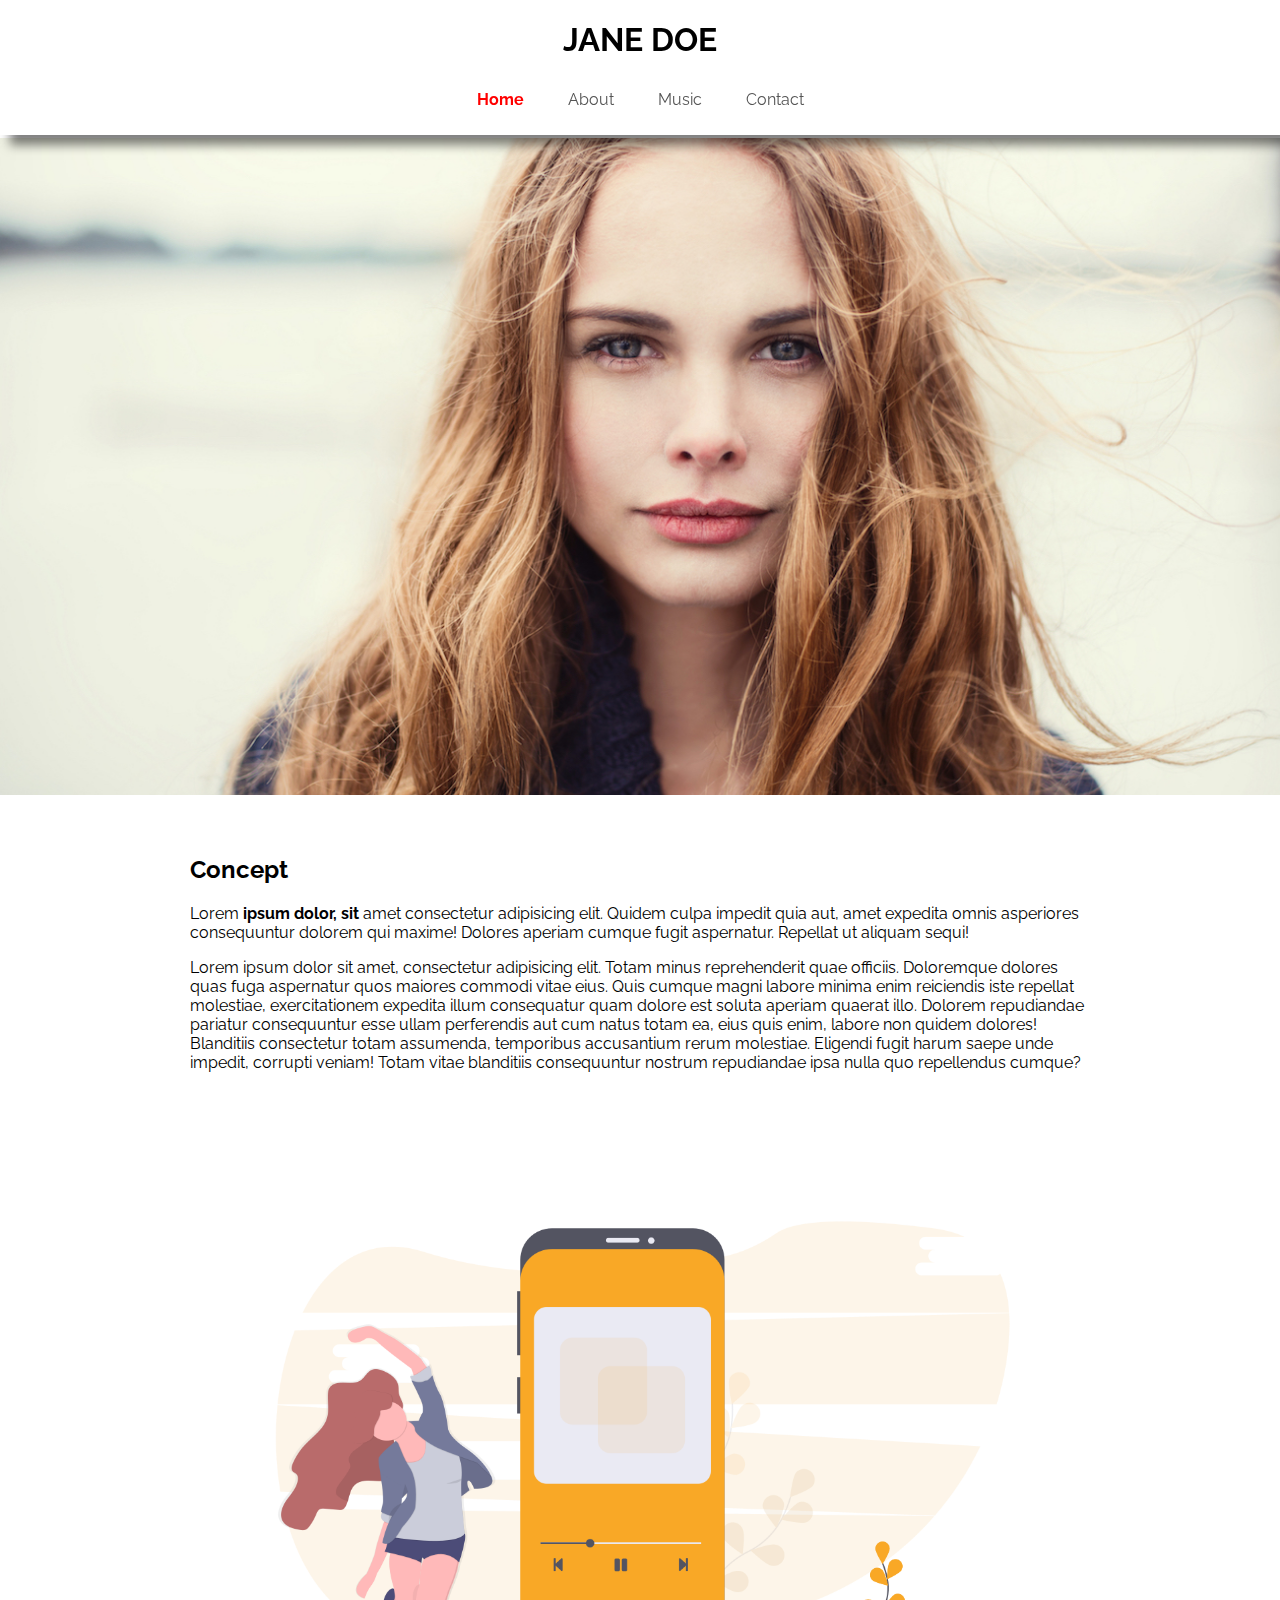
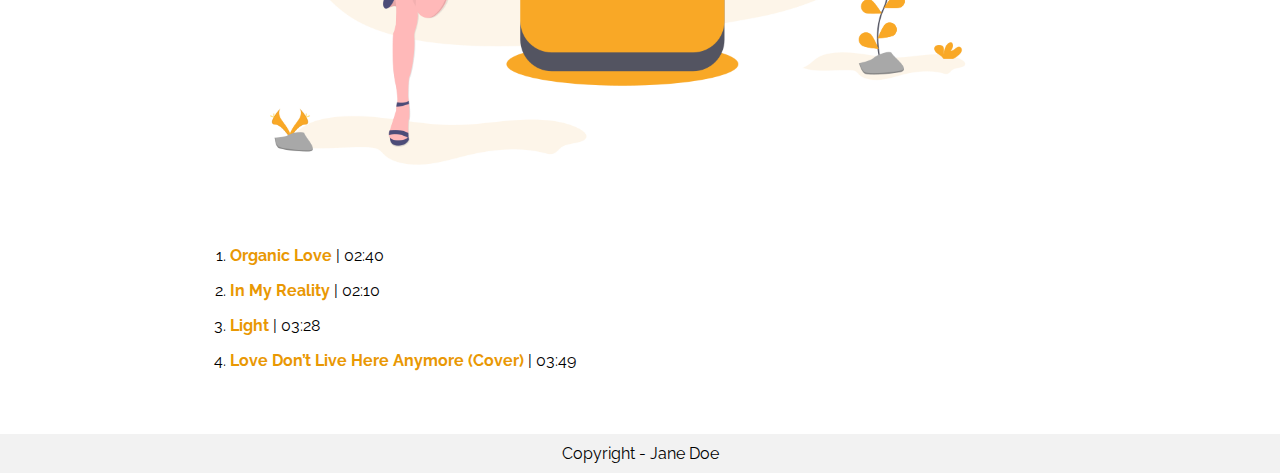
<file: index.html>
<!DOCTYPE html>
<html lang="pt-br">
<head>
    <meta charset="UTF-8">
    <meta name="viewport" content="width=device-width, initial-scale=1.0">
    <title>Jane Doe</title>
    <link rel="stylesheet" href="css/style.css">
</head>
<body>
    <header>
        <h1>Jane Doe</h1>
        <nav>
            <ul>
                <li><a class="active"href="index.html">Home</a></li>
                <li><a href="about.html">About</a></li>
                <li><a href="music.html">Music</a></li>
                <li><a href="contact.html">Contact</a></li>
            </ul>
        </nav>
    </header>
    <main >
        <section class="banner"></section>
        <section class="concept">
            <h2>Concept</h2>
            <p lang="la">Lorem <strong>ipsum dolor, sit</strong> amet consectetur adipisicing elit. Quidem culpa impedit quia aut, amet expedita omnis asperiores consequuntur dolorem qui maxime! Dolores aperiam cumque fugit aspernatur. Repellat ut aliquam sequi!</p>
            <p lang="la">Lorem ipsum dolor sit amet, consectetur adipisicing elit. Totam minus reprehenderit quae officiis. Doloremque dolores quas fuga aspernatur quos maiores commodi vitae eius. Quis cumque magni labore minima enim reiciendis iste repellat molestiae, exercitationem expedita illum consequatur quam dolore est soluta aperiam quaerat illo. Dolorem repudiandae pariatur consequuntur esse ullam perferendis aut cum natus totam ea, eius quis enim, labore non quidem dolores! Blanditiis consectetur totam assumenda, temporibus accusantium rerum molestiae. Eligendi fugit harum saepe unde impedit, corrupti veniam! Totam vitae blanditiis consequuntur nostrum repudiandae ipsa nulla quo repellendus cumque?</p>
        </section>
        <section class="songs" class="duas-colunas">
            <div>
                <img src="img/ilustra.png" alt="Ilustra songs">
            </div>
            <div>
                <ol>
                    <li><strong>Organic Love</strong> | 02:40</li>
                    <li><strong>In My Reality</strong> | 02:10</li>
                    <li><strong>Light</strong> | 03:28</li>
                    <li><strong>Love Don’t Live Here Anymore (Cover)</strong> | 03:49</li>
                </ol>
            </div>
        </section>
        <!-- <img src="img/jane.jpg" alt="Foto da Jane" title="descrição no hover"> Normalmente Hendy não usa imagem no HTML pois é difícil regular tamanho-->
        <!-- alt serve só se der erro, title serve pra quando você coloca o mouse em cima -->
    </main>
    <footer> 
        <p>Copyright - Jane Doe</p>
    </footer>
</body>
</html>
</file>
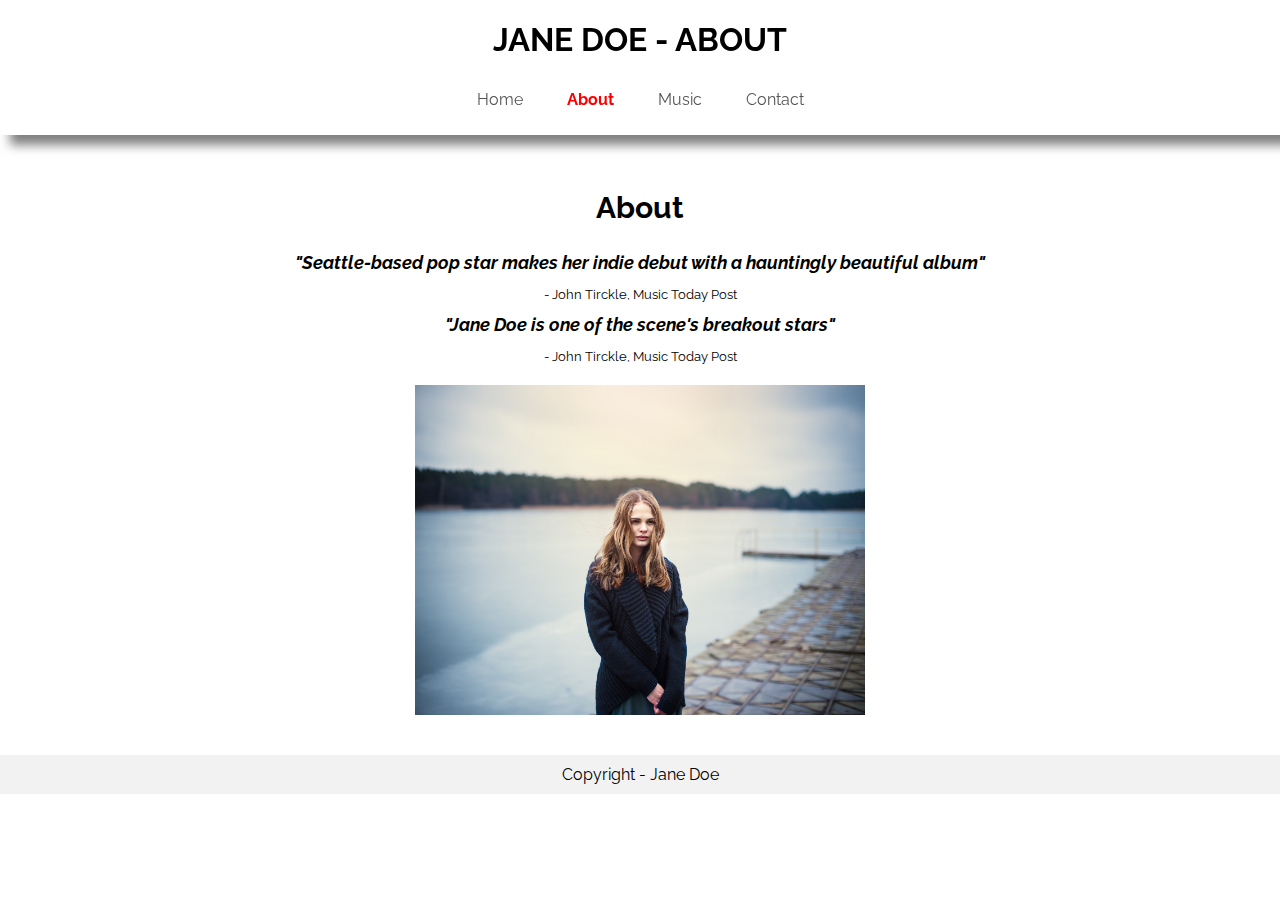
<file: about.html>
<!DOCTYPE html>
<html lang="pt-br">
<head>
    <meta charset="UTF-8">
    <meta name="viewport" content="width=device-width, initial-scale=1.0">
    <title>Jane Doe</title>
    <link rel="stylesheet" href="css/style.css">
</head>
<body>
    <header>
        <h1>Jane Doe - About</h1>
        <nav>
            <ul>
                <li><a href="index.html">Home</a></li>
                <li><a class="active" href="about.html">About</a></li>
                <li><a href="music.html">Music</a></li>
                <li><a href="contact.html">Contact</a></li>
            </ul>
        </nav>
    </header>
    <main class="about">
        <h2>About</h2>
        <p>
            <cite>"Seattle-based pop star makes her indie debut with a hauntingly beautiful album"</cite><br>
                 - John Tirckle, Music Today Post<br>
            <cite>"Jane Doe is one of the scene's breakout stars"</cite><br>
            - John Tirckle, Music Today Post<br>
        </p>
        <img class="about-img" src = "img/jane2.jpg" alt="Imagem 2">
    </main>
    <footer> 
        <p>Copyright - Jane Doe</p>
    </footer>
</body>
</html>
</file>
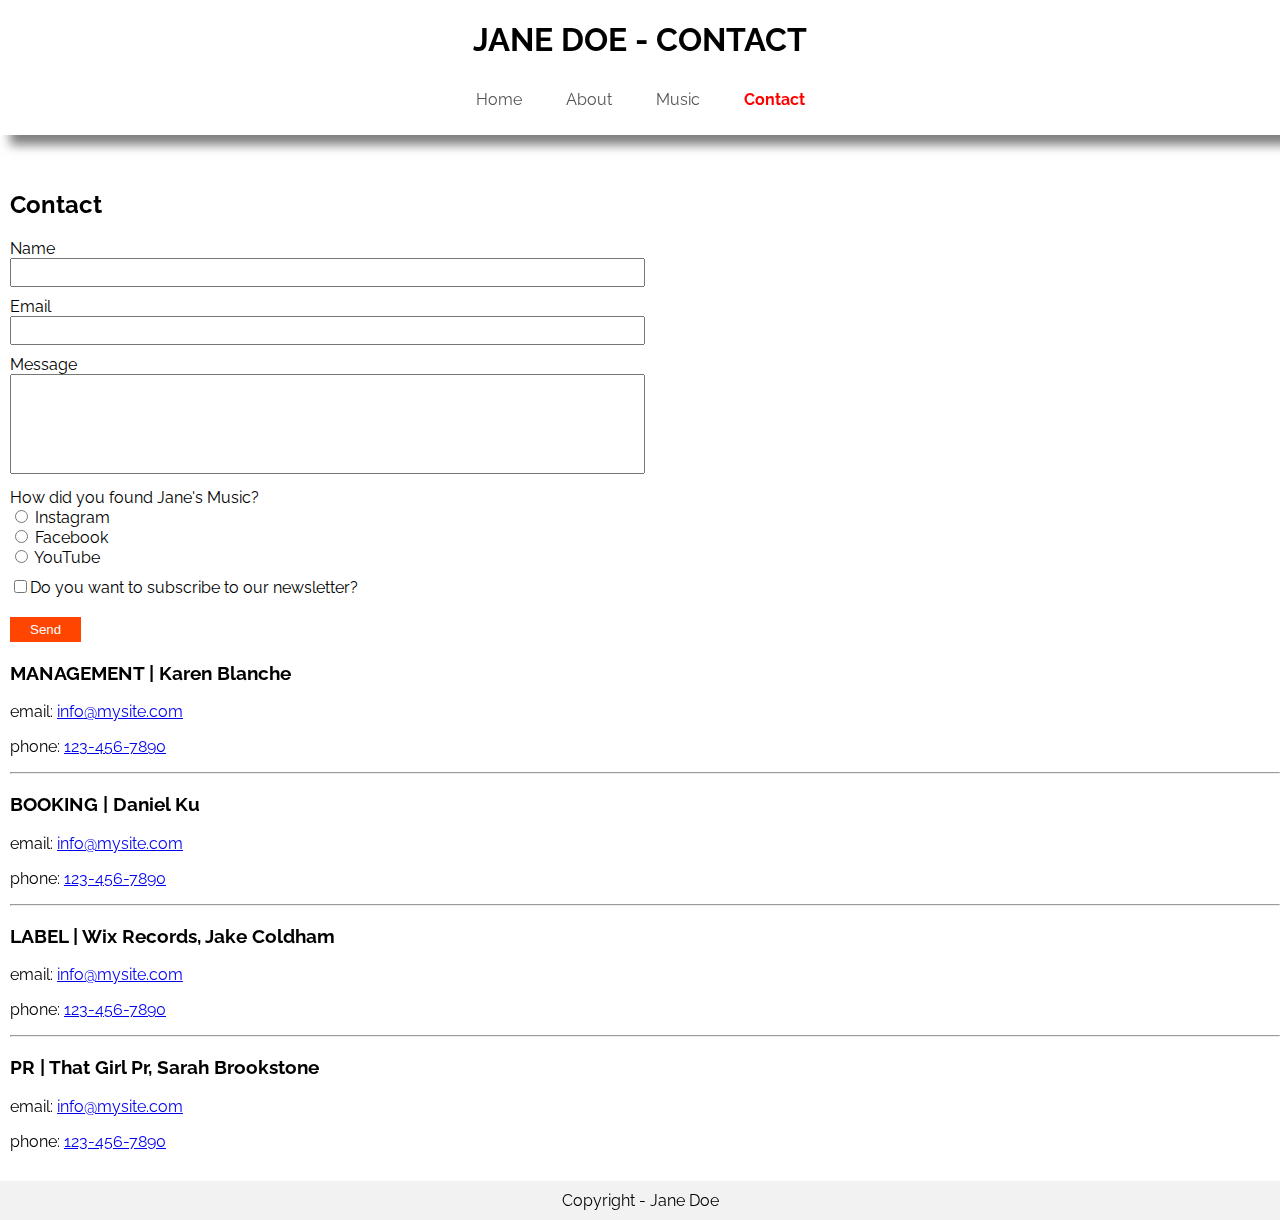
<file: contact.html>
<!DOCTYPE html>
<html lang="pt-br">
<head>
    <meta charset="UTF-8">
    <meta name="viewport" content="width=device-width, initial-scale=1.0">
    <title>Jane Doe</title>
    <link rel="stylesheet" href="css/style.css">
</head>
<body>
    <header>
        <h1>Jane Doe - Contact</h1>
        <nav>
            <ul>
                <li><a href="index.html">Home</a></li>
                <li><a href="about.html">About</a></li>
                <li><a href="music.html">Music</a></li>
                <li><a class="active" href="contact.html">Contact</a></li>
            </ul>
        </nav>
    </header>
    <main class="contact">
        <h2>Contact</h2>
        <section class="duas-colunas">
            <div>
                <form>
                    <div class="form-group">
                        <label for="nome">Name</label><br>
                        <input type="text" id="nome" name="nome">
                    </div>
                    <div class="form-group">
                        <label for="email">Email</label><br>
                        <input type="text" name="email" id="email">
                    </div>
                    <div class="form-group">
                        <label for="message">Message</label><br>
                        <textarea name="message" id="message"></textarea>
                    </div>
                    <div class="form-group">
                        <label for="marketing">How did you found Jane's Music?</label>
                        <div>
                            <input type="radio" name="marketing" id="instagram" value="Instagram">
                            <label for="instagram">Instagram</label>
                        </div>
                        <div>
                            <input type="radio" name="marketing" id="facebook" value="facebook">
                            <label for="facebook">Facebook</label>
                        </div>
                        <div>
                            <input type="radio" name="marketing" id="youtube" value="youtube">
                            <label for="youtube">YouTube</label>
                        </div>
                    </div>
                    <div>
                        <input type="checkbox" id="news"><label for="news">Do you want to subscribe to our newsletter?</label>
                    </div>
                    <div class="botao">
                        <button type="submit">Send</button>
                    </div>
                </form>
            </div>
            <div class="mapa">
                <iframe src="https://www.google.com/maps/embed?pb=!1m18!1m12!1m3!1d3656.0479761312104!2d-46.677530585021415!3d-23.602612284662385!2m3!1f0!2f0!3f0!3m2!1i1024!2i768!4f13.1!3m3!1m2!1s0x94ce50ab7feb4519%3A0x739f0ddb0439cf94!2sDigital%20House%20S%C3%A3o%20Paulo!5e0!3m2!1spt-BR!2sbr!4v1583347934407!5m2!1spt-BR!2sbr" frameborder="0" style="border:0;" allowfullscreen=""></iframe>
            </div>
        </section>
        <section class="ultima-sessao">
            <h3>MANAGEMENT | Karen Blanche</h3>
            <p>email: <a href="mailto:info@mysite.com">info@mysite.com</a></p>
            <p>phone: <a href= "tel:123-456-7890">123-456-7890</a></p>
            <hr>
            <h3>BOOKING | Daniel Ku</h3>
            <p>email: <a href="mailto:info@mysite.com">info@mysite.com</a></p>
            <p>phone: <a href= "tel:123-456-7890">123-456-7890</a></p>
            <hr>
            <h3>LABEL | Wix Records, Jake Coldham</h3>
            <p>email: <a href="mailto:info@mysite.com">info@mysite.com</a></p>
            <p>phone: <a href= "tel:123-456-7890">123-456-7890</a></p>
            <hr>
            <h3>PR | That Girl Pr, Sarah Brookstone</h3>
            <p>email: <a href="mailto:info@mysite.com">info@mysite.com</a></p>
            <p>phone: <a href= "tel:123-456-7890">123-456-7890</a></p>
        </section>
    </main>
    <footer> 
        <p>Copyright - Jane Doe</p>
    </footer>
</body>
</html>
</file>
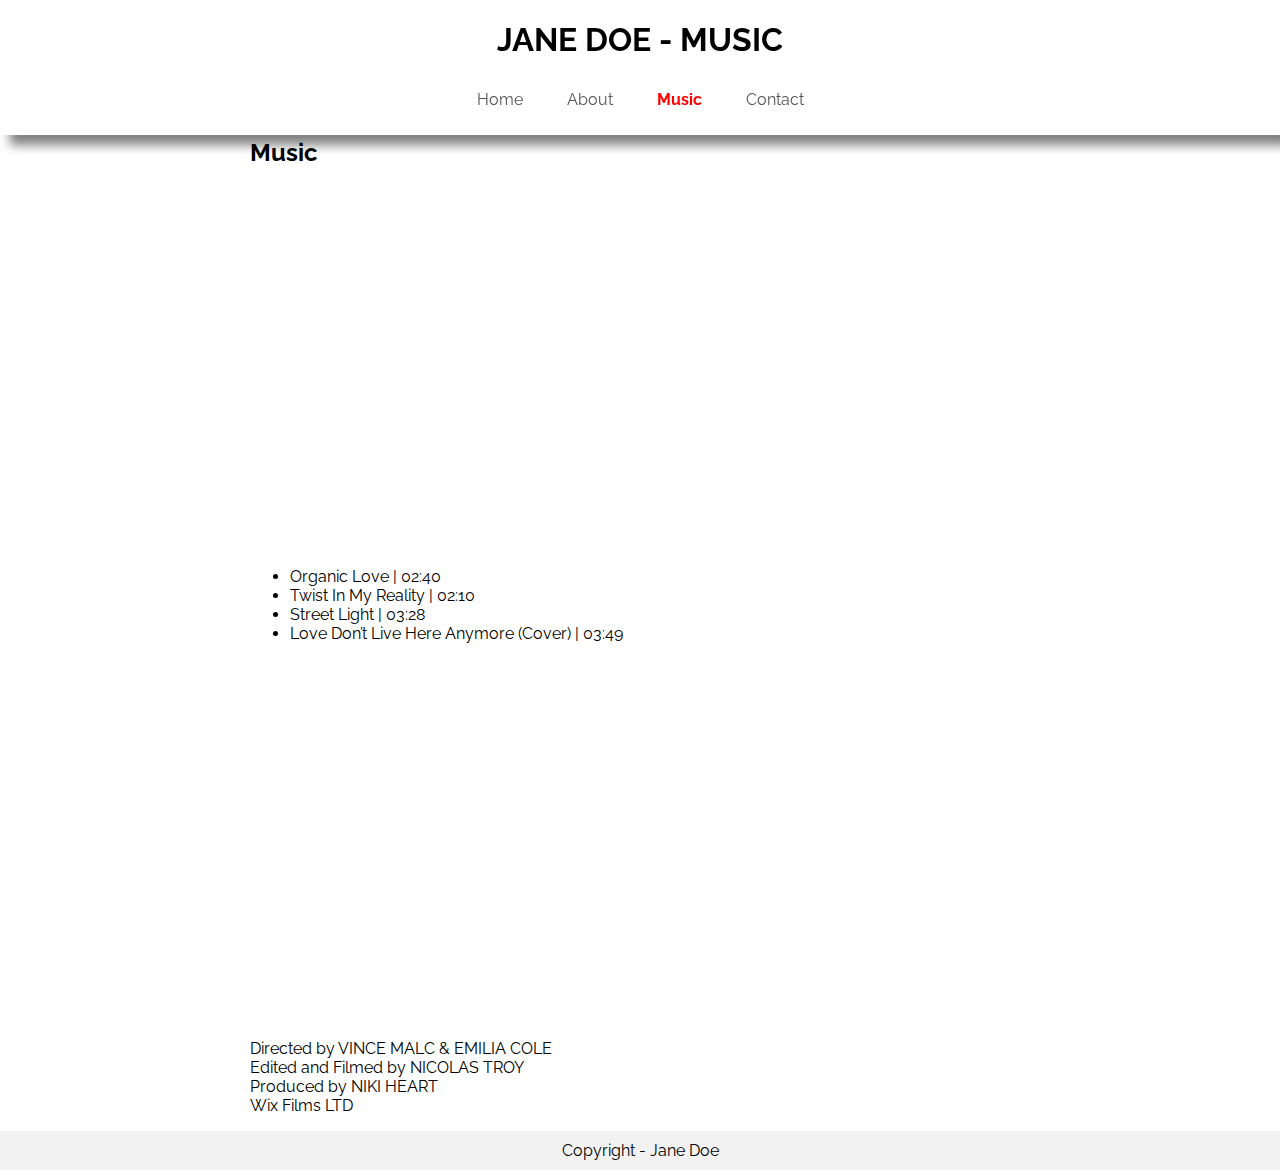
<file: music.html>
<!DOCTYPE html>
<html lang="pt-br">
<head>
    <meta charset="UTF-8">
    <meta name="viewport" content="width=device-width, initial-scale=1.0">
    <title>Jane Doe</title>
    <link rel="stylesheet" href="css/style.css">
</head>
<body>
    <header>
        <h1>Jane Doe - Music</h1>
        <nav>
            <ul>
                <li><a href="index.html">Home</a></li>
                <li><a href="about.html">About</a></li>
                <li><a class="active" href="music.html">Music</a></li>
                <li><a href="contact.html">Contact</a></li>
            </ul>
        </nav>
    </header>
    <main class="music">
        <section class="musica1">
           <h2 class="titulo-music">Music</h2>
           <iframe src="https://player.vimeo.com/video/135166028" width="640" height="360" frameborder="0" allow="autoplay; fullscreen" allowfullscreen></iframe>
            <ul>
                <li>Organic Love | 02:40</li>
                <li>Twist In My Reality | 02:10</li>
                <li> Street Light | 03:28</li>
                <li>Love Don’t Live Here Anymore (Cover) | 03:49</li>
            </ul>
        </section>
        <section class="musica2">
            <iframe src="https://player.vimeo.com/video/134861419" width="640" height="360" frameborder="0" allow="autoplay; fullscreen" allowfullscreen></iframe>
            <p>
                Directed by VINCE MALC & EMILIA COLE<br>
                Edited and Filmed by NICOLAS TROY <br>
                Produced by NIKI HEART<br>
                Wix Films LTD<br>
            </p>
        </section>
    </main>
    <footer> 
        <p>Copyright - Jane Doe</p>
    </footer>
</body>
</html>
</file>
<file: css/style.css>
@import url('https://fonts.googleapis.com/css?family=Raleway:400,700&display=swap');
*{
    box-sizing: border-box;
}
body {
    font-family: "Raleway", sans-serif;
    margin: 0;
    padding: 0;
    box-sizing: border-box;
    /* Margin e padding aqui servem para que a borda externa se expanda e não fique com margem */
}

header {
    box-shadow: 10px 10px 10px rgba(0, 0, 0, 0.5);
    /* border: 2px solid .ccc; */
    position: fixed;
    width: 100%;
    top: 0;
    background-color: #fff;
    text-align: center;
}

header ul {
    list-style: none;
    padding-left: 0px;
}

header li {
    display: inline-block;
    margin: 10px 20px;
    /* border: 2px solid black; */
}

/* colocar itens da linha um ao lado do outro */
/* Padding como preenchimento interno do elemento. Margin é o espaçamento externo do elemento - do botão. O border é a borda externa */
/* Importante sempre inspecionar o código no navegador */
li a {
    text-decoration: none;
    color: #555;
}

header h1 {
    text-transform: uppercase;
}
main{
    margin-top: 138px !important;
}
/* começo footer */
footer p {
    text-align: center;
    padding: 10px;
    margin: 0;
    background-color: #f2f2f2;
}

section.banner {
    background-image: url("../img/jane.jpg");
    background-repeat: no-repeat;
    background-position: center;
    background-size: cover;
    width: 100%;
    height: 73vh;
    /* Ao invés de usar porcentagem pode-se usar: width viewport vw; height viewport vh */
}

main.about cite {
    font-weight: bold;
    font-size: 18px;
}

main.about img {
    width: 450px;
}

main.about {
    padding: 30px;
    text-align: center;
    line-height: 30px;
}

main.about p {
    font-size: 13px;
}
main.about h2{
    font-size: 30px;
}
li a.active{
    font-weight: bold;
    color: red;
}

.musica1{
    margin-left:250px;
}

.musica2{
    margin-left:250px;
}


.contact h2{
    padding-left: 10px;
    margin-top: 190px;
}


main.contact{
    width: 100vw;
    margin: 30px auto;
}

section.concept, section.songs{
    width: 900px;
    margin: 0 auto;
    padding: 40px 0;
    max-width: 100%;
}
section.songs img{
    width: 100%;
}
.duas-colunas > div{
    float: left;
    width: 50%;
}
.duas-colunas{
    overflow: hidden;
    padding-left: 10px;
}
section.songs li{
    line-height: 35px;
}
section.songs strong{
    color: rgb(233, 152, 3);
}
form input[type="text"], textarea{
    width: 100%;
    padding: 5px;
}
.form-group{
    margin: 0 0 10px;
}
form textarea{
    resize: none;
    height: 100px;
}
form button{
    background-color: orangered;
    color: white;
    border: none;
    padding: 5px 20px;
    margin-top: 20px;
    
}
.mapa{
    box-sizing: border-box;
    padding-left: 30px;
}
.mapa iframe{
    width: 80%;
    height: 400px;
}

.ultima-sessao {
   padding-left: 10px;
   width: 100vw;
}

@media (max-width: 768px){
   
    .duas-colunas>div{
        width: 80%;
    }
    section.concept, section.songs{
        padding: 40px;
    }
    h2{
        font-size: 30px;
        text-align: center;
   }
    p{
        font-size: 24px;
        line-height: 20px;
    }
    ol li{
        font-size: 24px;
    }

    header{
        width: 100vw;
    }

    nav ul li a{
        font: size 24px;
    }

    /* About */

    main.about img {
        width: 80vw;
    }

    footer{
        margin-top: 100px;
    }

    /* Music */

    .musica1,.musica2{
        margin: 0px 40px ;
        
    }

    .musica1 iframe, .musica2 iframe{
        width: 80vw;
        margin-top: -80px;
       
    }
    
    .titulo-music{
        margin-top: 190px;
    }

    /* Contact */
    .contact{
        width: 100vw;
        margin: 0;
    }

    .contact h2{
        margin-top: 190px;
    }

    .contact .duas-colunas, form {
        width: 100vw;
        margin-right: 0;

    }

    form{
        padding-left: 20px;
    }

    .botao{
        margin-top: 20px;
    }

    .mapa iframe{
        width: 80vw;
        margin-right: 0;
        margin-top: 20px;
    }

    .ultima-sessao {
        width: 80vw;
        margin-right: 0;
        padding-left: 20px;
   }
}
</file>
